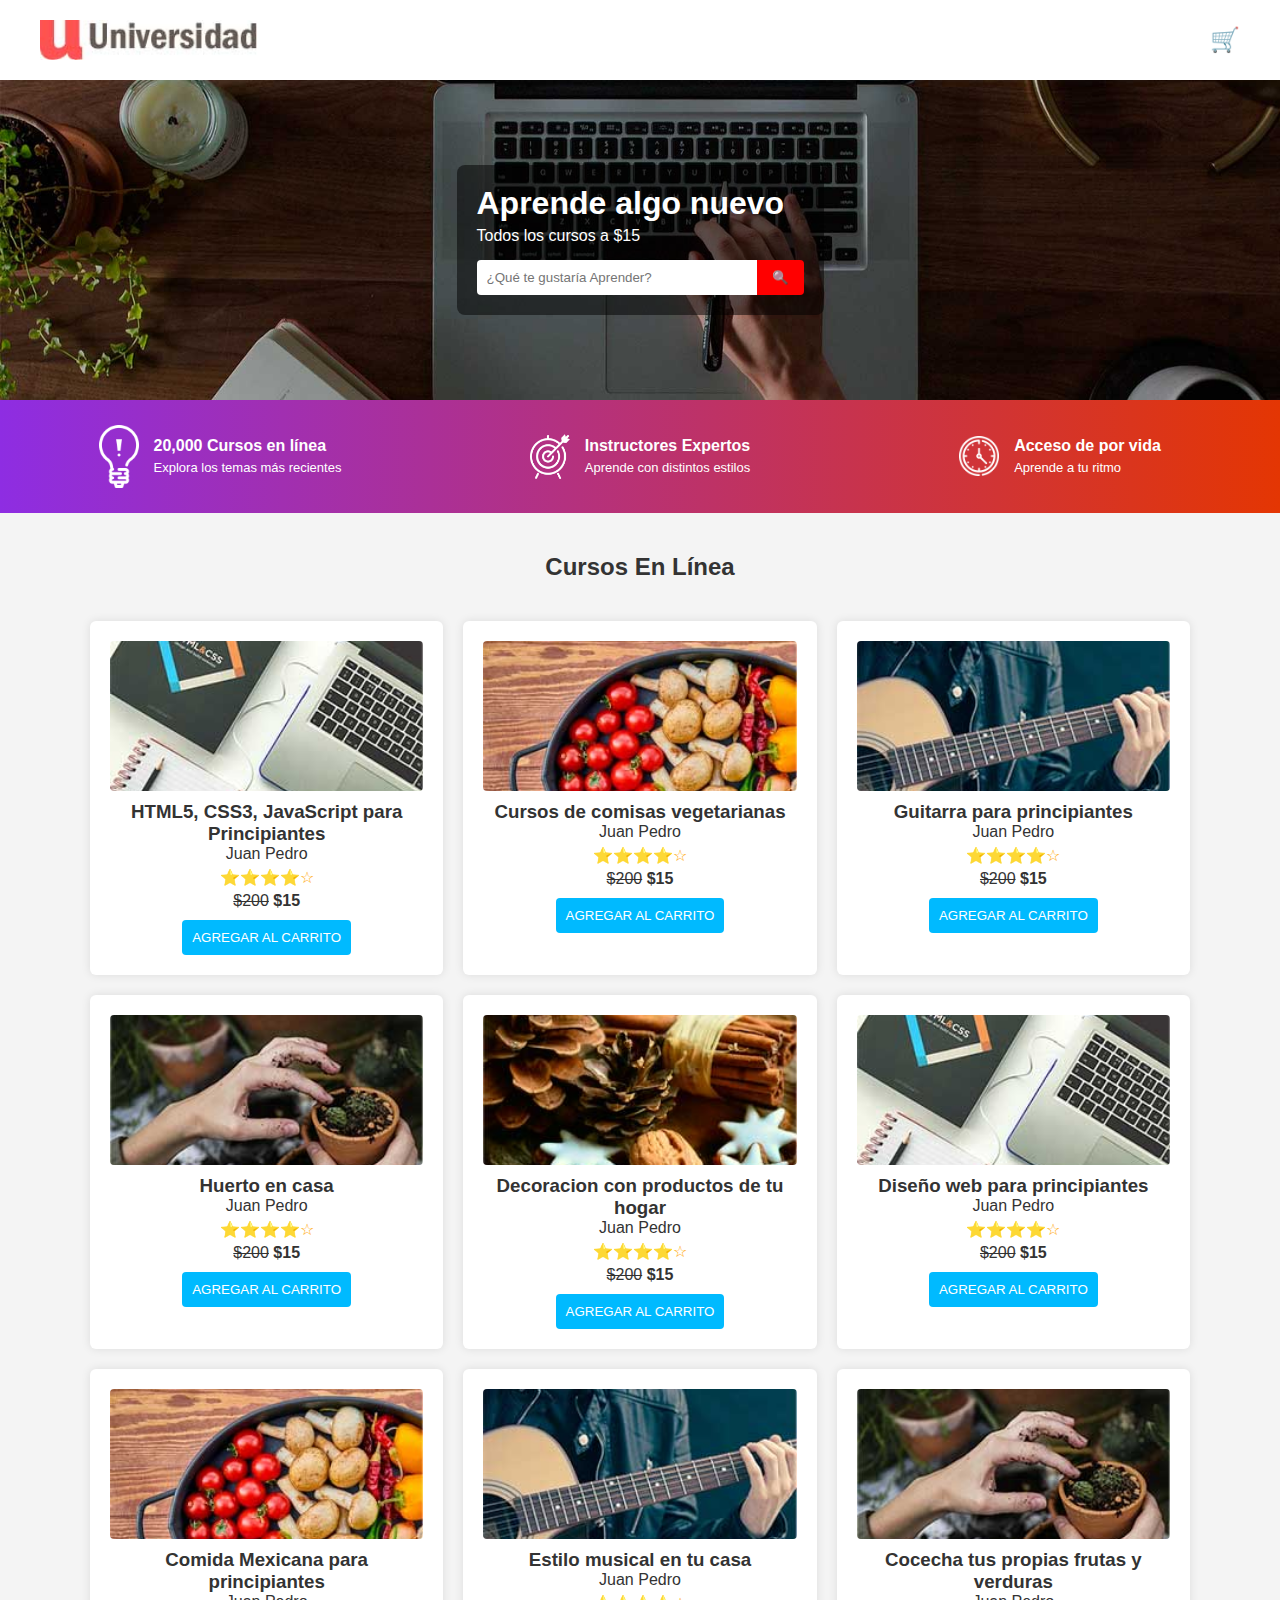
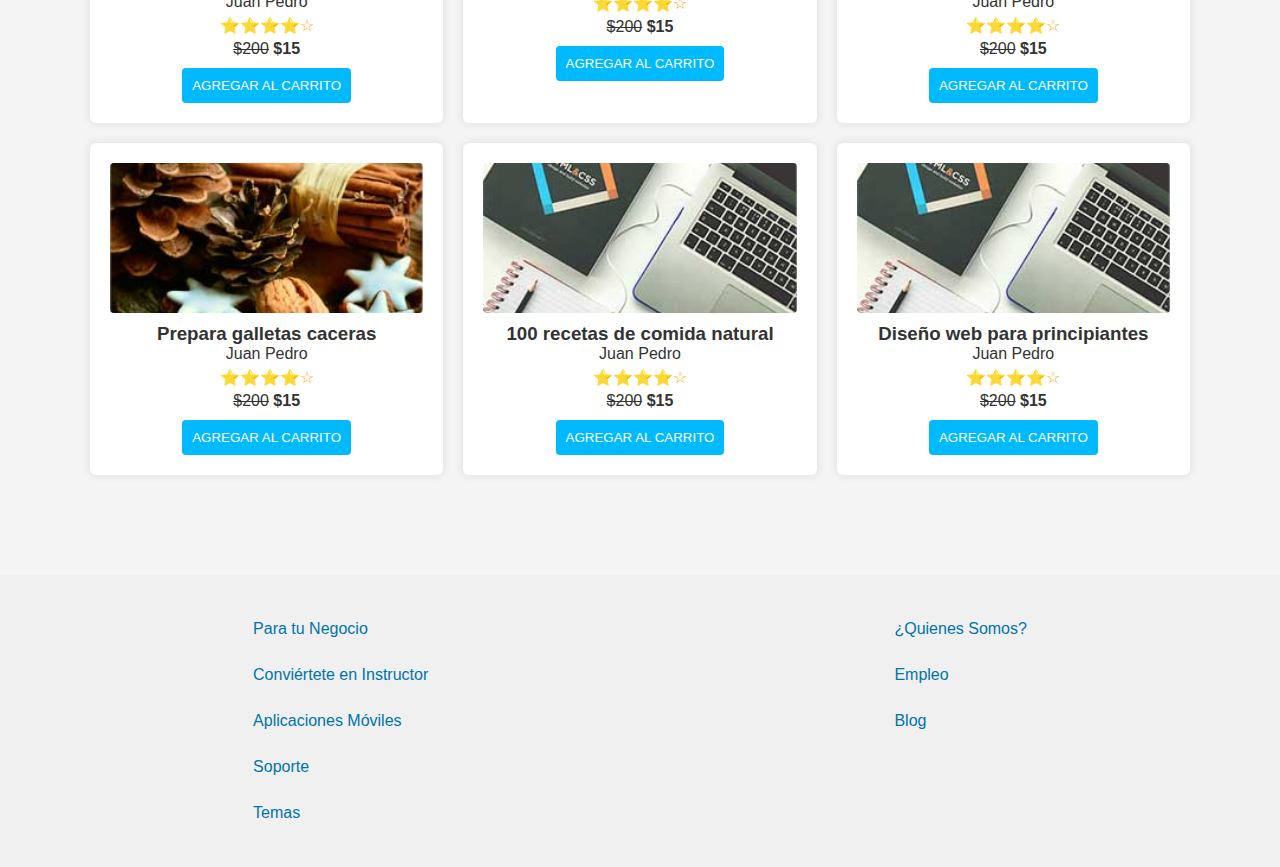
<file: index.html>
<!DOCTYPE html5>
<html lang="es">

<head>
    <meta charset="UTF-8">
    <meta name="viewport" content="width=device-width, initial-scale=1.0">
    <title>Universidad - Cursos en Línea</title>
    <link rel="stylesheet" href="./assets/css/styles.css">
</head>

<body>
 <header>
  <div class="top-bar">
    <img class="logo" src="./assets/img/logo.jpg" alt="Universidad Logo">
    <div class="cart">🛒</div>
  </div>

  <div class="hero">
    <div class="hero-content">
      <h1>Aprende algo nuevo</h1>
      <p>Todos los cursos a $15</p>
      <div class="search-bar">
        <input type="text" placeholder="¿Qué te gustaría Aprender?">
        <button>🔍</button>
      </div>
    </div>
  </div>

  <div class="features">
  <div class="feature-item">
    <img src="./assets/img/icono1.png" alt="Icono foco">
    <div>
      <strong>20,000 Cursos en línea</strong><br>
      <small>Explora los temas más recientes</small>
    </div>
  </div>
  <div class="feature-item">
    <img src="./assets/img/icono2.png" alt="Icono diana">
    <div>
      <strong>Instructores Expertos</strong><br>
      <small>Aprende con distintos estilos</small>
    </div>
  </div>
  <div class="feature-item">
    <img src="./assets/img/icono3.png" alt="Icono reloj">
    <div>
      <strong>Acceso de por vida</strong><br>
      <small>Aprende a tu ritmo</small>
    </div>
  </div>
</div>

</header>


    <main>
        <h2>Cursos En Línea</h2>
        <div class="course-grid">
            <div class="course-card">
                <img src="./assets/img/curso1.jpg" alt="Curso HTML">
                <h3>HTML5, CSS3, JavaScript para Principiantes</h3>
                <p>Juan Pedro</p>
                <div class="rating">⭐⭐⭐⭐☆</div>
                <p><s>$200</s> <strong>$15</strong></p>
                <button>AGREGAR AL CARRITO</button>
            </div>

            <div class="course-card">
                <img src="./assets/img/curso2.jpg" alt="Curso HTML">
                <h3>Cursos de comisas vegetarianas</h3>
                <p>Juan Pedro</p>
                <div class="rating">⭐⭐⭐⭐☆</div>
                <p><s>$200</s> <strong>$15</strong></p>
                <button>AGREGAR AL CARRITO</button>
            </div>

            <div class="course-card">
                <img src="./assets/img/curso3.jpg" alt="Curso HTML">
                <h3>Guitarra para principiantes</h3>
                <p>Juan Pedro</p>
                <div class="rating">⭐⭐⭐⭐☆</div>
                <p><s>$200</s> <strong>$15</strong></p>
                <button>AGREGAR AL CARRITO</button>
            </div>

            <div class="course-card">
                <img src="./assets/img/curso4.jpg" alt="Curso HTML">
                <h3>Huerto en casa</h3>
                <p>Juan Pedro</p>
                <div class="rating">⭐⭐⭐⭐☆</div>
                <p><s>$200</s> <strong>$15</strong></p>
                <button>AGREGAR AL CARRITO</button>
            </div>

            <div class="course-card">
                <img src="./assets/img/curso5.jpg" alt="Curso HTML">
                <h3>Decoracion con productos de tu hogar</h3>
                <p>Juan Pedro</p>
                <div class="rating">⭐⭐⭐⭐☆</div>
                <p><s>$200</s> <strong>$15</strong></p>
                <button>AGREGAR AL CARRITO</button>
            </div>

            <div class="course-card">
                <img src="./assets/img/curso1.jpg" alt="Curso HTML">
                <h3>Diseño web para principiantes</h3>
                <p>Juan Pedro</p>
                <div class="rating">⭐⭐⭐⭐☆</div>
                <p><s>$200</s> <strong>$15</strong></p>
                <button>AGREGAR AL CARRITO</button>
            </div>

            <div class="course-card">
                <img src="./assets/img/curso2.jpg" alt="Curso HTML">
                <h3>Comida Mexicana para principiantes</h3>
                <p>Juan Pedro</p>
                <div class="rating">⭐⭐⭐⭐☆</div>
                <p><s>$200</s> <strong>$15</strong></p>
                <button>AGREGAR AL CARRITO</button>
            </div>

            <div class="course-card">
                <img src="./assets/img/curso3.jpg" alt="Curso HTML">
                <h3>Estilo musical en tu casa</h3>
                <p>Juan Pedro</p>
                <div class="rating">⭐⭐⭐⭐☆</div>
                <p><s>$200</s> <strong>$15</strong></p>
                <button>AGREGAR AL CARRITO</button>
            </div>

            <div class="course-card">
                <img src="./assets/img/curso4.jpg" alt="Curso HTML">
                <h3>Cocecha tus propias frutas y verduras</h3>
                <p>Juan Pedro</p>
                <div class="rating">⭐⭐⭐⭐☆</div>
                <p><s>$200</s> <strong>$15</strong></p>
                <button>AGREGAR AL CARRITO</button>
            </div>

            <div class="course-card">
                <img src="./assets/img/curso5.jpg" alt="Curso HTML">
                <h3>Prepara galletas caceras</h3>
                <p>Juan Pedro</p>
                <div class="rating">⭐⭐⭐⭐☆</div>
                <p><s>$200</s> <strong>$15</strong></p>
                <button>AGREGAR AL CARRITO</button>
            </div>

            <div class="course-card">
                <img src="./assets/img/curso1.jpg" alt="Curso HTML">
                <h3>100 recetas de comida natural</h3>
                <p>Juan Pedro</p>
                <div class="rating">⭐⭐⭐⭐☆</div>
                <p><s>$200</s> <strong>$15</strong></p>
                <button>AGREGAR AL CARRITO</button>
            </div>

            <div class="course-card">
                <img src="./assets/img/curso1.jpg" alt="Curso HTML">
                <h3>Diseño web para principiantes</h3>
                <p>Juan Pedro</p>
                <div class="rating">⭐⭐⭐⭐☆</div>
                <p><s>$200</s> <strong>$15</strong></p>
                <button>AGREGAR AL CARRITO</button>
            </div>
        </div>
    </main>

    <footer>
        <div class="footer-links">
            <div>
                <a href="./404.html">Para tu Negocio</a><br>
                <a href="./404.html">Conviértete en Instructor</a><br>
                <a href="./404.html">Aplicaciones Móviles</a><br>
                <a href="./404.html">Soporte</a><br>
                <a href="./404.html">Temas</a>
            </div>
            <div>
                <a href="./404.html">¿Quienes Somos?</a><br>
                <a href="./404.html">Empleo</a><br>
                <a href="./404.html">Blog</a>
            </div>
        </div>
    </footer>
</body>

</html>
</file>
<file: assets/css/styles.css>
/* RESET Y BASE */
* {
  box-sizing: border-box;
  margin: 0;
  padding: 0;
  font-family: Arial, sans-serif;
}

body {
  background-color: #f4f4f4;
  color: #333;
}

/* HEADER */
header {
  background-color: white;
}

.top-bar {
  display: flex;
  justify-content: space-between;
  align-items: center;
  padding: 20px 40px;
  background-color: white;
}

.logo {
  height: 40px;
}

.cart {
  font-size: 24px;
}

/* HERO */
.hero {
  position: relative;
  background: url('../img/hero.jpg') no-repeat center center/cover;
  height: 320px;
  display: flex;
  align-items: center;
  justify-content: center;
  color: white;
}

.hero-content {
  text-align: left;
  background-color: rgba(0, 0, 0, 0.5);
  padding: 20px;
  border-radius: 8px;
  max-width: 500px;
}

.hero-content h1 {
  font-size: 32px;
  margin-bottom: 5px;
}

.hero-content p {
  font-size: 16px;
  margin-bottom: 15px;
}

.search-bar {
  display: flex;
  margin-top: 10px;
}

.search-bar input {
  padding: 10px;
  width: 280px;
  border: none;
  border-radius: 4px 0 0 4px;
}

.search-bar button {
  padding: 10px 15px;
  background-color: red;
  border: none;
  color: white;
  cursor: pointer;
  border-radius: 0 4px 4px 0;
}

/* FEATURES SECTION */
.features {
  display: flex;
  justify-content: space-around;
  align-items: center;
  background: linear-gradient(to right, #8e2de2, #e43603);
  color: white;
  padding: 25px 10px;
  text-align: center;
}

.feature-item {
  display: flex;
  align-items: center;
  justify-content: center;
  gap: 15px;
  text-align: left;
  flex: 1;
  padding: 0 10px;
}

.feature-item img {
  width: 40px;
  height: auto;
}

.features small {
  display: block;
  margin-top: 5px;
  font-size: 13px;
}

/* MAIN */
main {
  padding: 40px 20px;
  text-align: center;
}

h2 {
  margin-bottom: 40px;
}

.course-grid {
  display: grid;
  grid-template-columns: repeat(3, 1fr);
  gap: 20px;
  justify-content: center;
  max-width: 1100px;
  margin: auto;
}

.course-card {
  background-color: white;
  padding: 20px;
  border-radius: 6px;
  box-shadow: 0 0 10px rgba(0,0,0,0.1);
}

.course-card img {
  width: 100%;
  height: 150px;
  object-fit: cover;
  border-radius: 4px;
  margin-bottom: 10px;
}

.rating {
  color: orange;
  margin: 5px 0;
}

.course-card button {
  background-color: #00baff;
  color: white;
  border: none;
  padding: 10px;
  margin-top: 10px;
  cursor: pointer;
  border-radius: 4px;
}

/* FOOTER */
footer {
  background-color: #f0f0f0;
  padding: 40px 20px;
  margin-top: 60px;
}

.footer-links {
  display: flex;
  justify-content: space-around;
  flex-wrap: wrap;
}

.footer-links a {
  display: block;
  margin: 5px 0;
  color: #0073aa;
  text-decoration: none;
}

.footer-links a:hover {
  text-decoration: underline;
}
</file>
